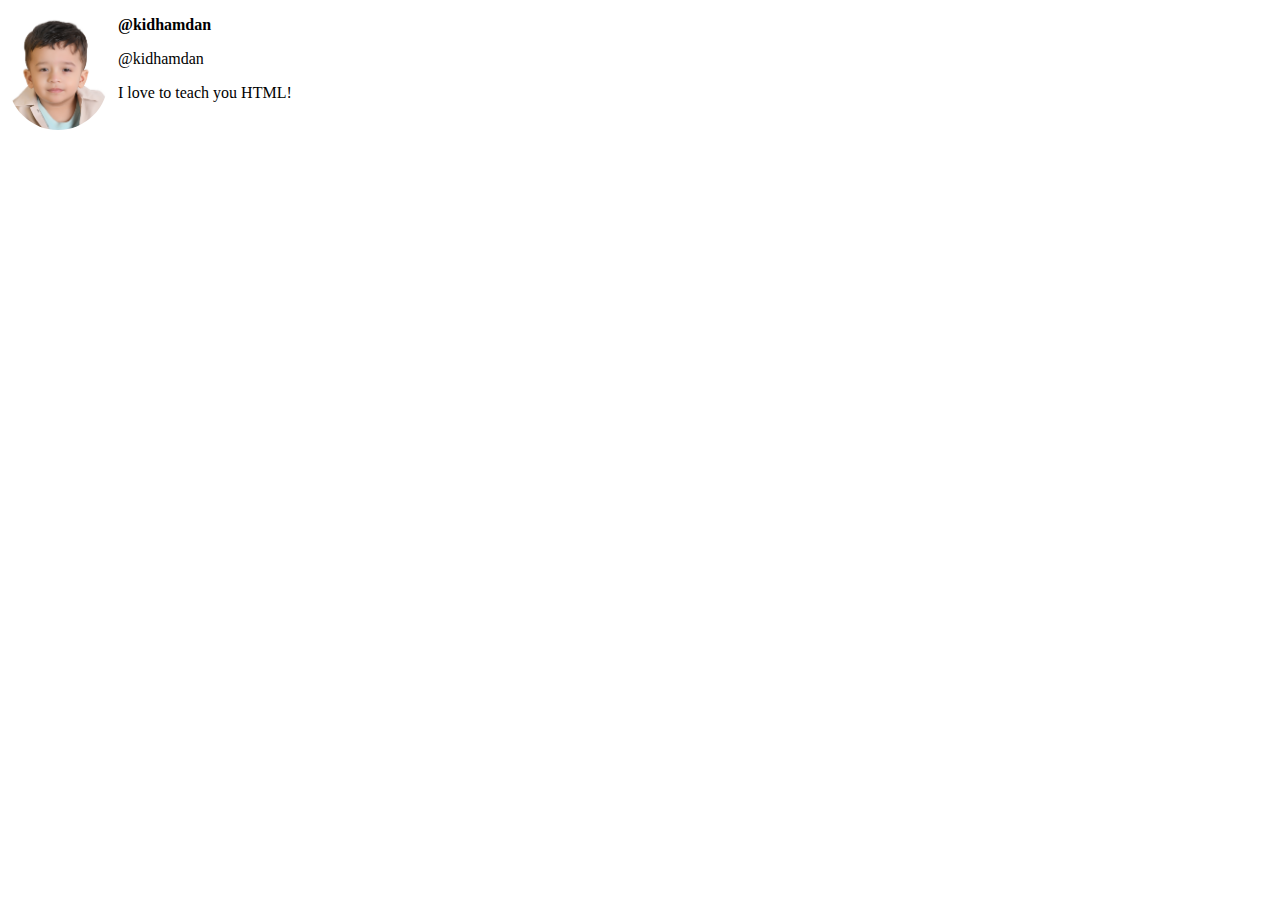
<file: HTML PROGRAMS/index.html>
<!DOCTYPE html>
<html lang="en">
<head>
    <meta charset="UTF-8">
    <meta name="viewport" content="width=<device-width>, initial-scale=1.0">
    <title>Eram's website </title>
    <style>
        img {
            width: 100px;
            border-radius: 50px;
            float: left;
            margin-right: 10px;
        }
        .username {
            font-weight: bold;
        }
    </style>
</head>
<body>
    <img src="images/hamdan pics.jpg">
    <p class ="username">@kidhamdan</p>
    <p> @kidhamdan</p>
    <p> I love to teach you HTML!</p>
</body>
</html>
</file>
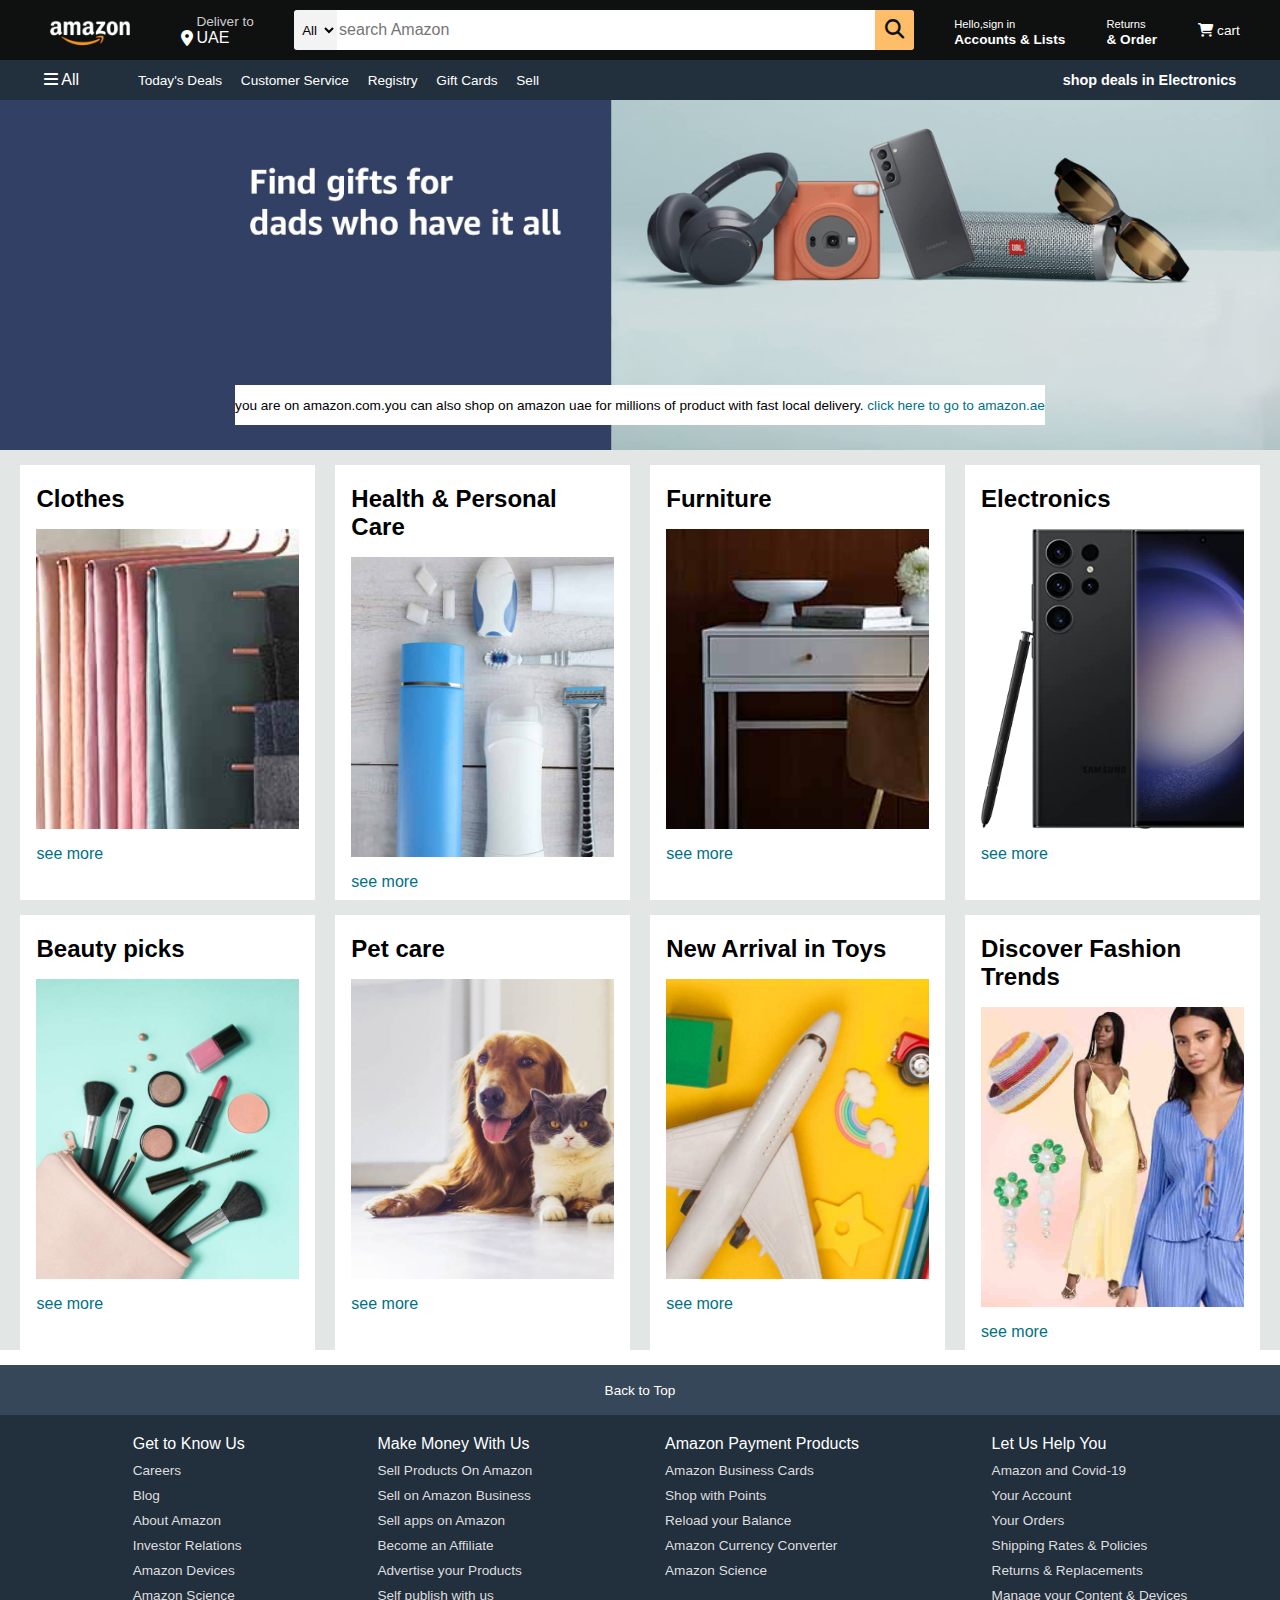
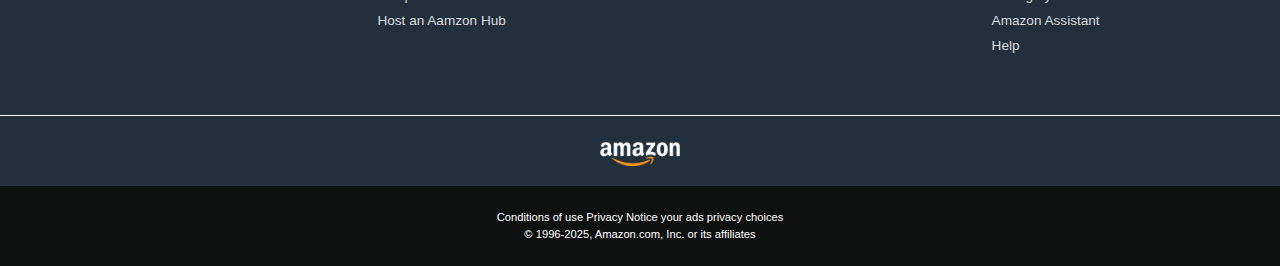
<file: HTML PROGRAMS/Amazon/index.html>
<!DOCTYPE html>
<html lang="en">
<head>
    <meta charset="UTF-8">
    <meta name="viewport" content="width=device-width, initial-scale=1.0">
    <title>Amazon</title>
    <link rel="stylesheet" href="https://cdnjs.cloudflare.com/ajax/libs/font-awesome/6.7.2/css/all.min.css">
    <link rel="stylesheet" href="style.css"> 
</head>
<body>
  <header>
    <div class="navbar">
        <div class="nav-logo border">
            <div class="logo"> </div>
         </div>
         <div class="nav-address border">
            <p class="add-first">Deliver to</p>
            <div class="add-icon">
                <i class="fa-solid fa-location-dot"></i>
                <p class="add-sec">UAE</p>
            </div>
         </div>
         <div class="nav-search">
            <select class="search-select">
                <option>All</option>
            </select>
            <input placeholder="search Amazon" class="search-input">
            <div class="search-icon">
                <i class="fa-solid fa-magnifying-glass"></i>
            </div>
         </div>
         <div class="nav-signin border">
            <p><span>Hello,sign in</span></p>
            <p class="nav-second">Accounts & Lists</p>
         </div>
         <div class="nav-returns border">
            <p><span>Returns</span></p>
            <p class="nav-second"> & Order</p>
    </div>
    <div class="nav-cart border">
        <i class="fa-solid fa-cart-shopping"></i>
        cart
    </div>
    </div>
    <div class="panel">
        <div class="panel-all">
            <i class="fa-solid fa-bars"></i>
            All
        </div>
    <div class="panel-ops">
<p> Today's Deals</p>
<p>Customer Service</p>
<p>Registry</p>
<p>Gift Cards</p>
<p>Sell</p>
    </div>
    <div class="panel-Deals">
        shop deals in Electronics
    </div>
    </div>
  </header>  
  <div class="hero-section">
    <div class="hero-message">
        <p>you are on amazon.com.you can also shop on amazon uae for millions of product with fast local delivery. <a>
            click here to go to amazon.ae</a></p>
        
    </div>
  </div>
  <div class="shop-section">
    <div class="box">
        <div class="box-content">
        <h2>Clothes</h2>
        <div class="box-img" style="background-image: url('box1_image.jpg');"></div>
        <p>see more</p></div>
    </div>
    <div class="box">
        <div class="box-content">
            <h2>Health & Personal Care</h2>
            <div class="box-img" style="background-image: url('box2_image.jpg');"></div>
            <p>see more</p></div>
    </div>
    <div class="box">
        <div class="box-content">
            <h2>Furniture</h2>
            <div class="box-img" style="background-image: url('box3_image.jpg');"></div>
            <p>see more</p></div>
    </div>
    <div class="box4 box">
        <div class="box-content">
            <h2>Electronics</h2>
            <div class="box-img" style="background-image: url('box4_image.jpg');"></div>
            <p>see more</p></div>
    </div>
    <div class="box">
        <div class="box-content">
        <h2>Beauty picks</h2>
        <div class="box-img" style="background-image: url('box5_image.jpg');"></div>
        <p>see more</p></div>
    </div>
    <div class="box">
        <div class="box-content">
            <h2>Pet care</h2>
            <div class="box-img" style="background-image: url('box6_image.jpg');"></div>
            <p>see more</p></div>
    </div>
    <div class="box">
        <div class="box-content">
            <h2>New Arrival in Toys</h2>
            <div class="box-img" style="background-image: url('box7_image.jpg');"></div>
            <p>see more</p></div>
    </div>
    <div class="box">
        <div class="box-content">
            <h2>Discover Fashion Trends</h2>
            <div class="box-img" style="background-image: url('box8_image.jpg');"></div>
            <p>see more</p>
        </div>
    </div>

  </div>
  <footer>
    <div class="foot-panel1">
        Back to Top
    </div>
    <div class="foot-panel2">
        <ul>
            <p>Get to Know Us</p>
            <a>Careers</a>
            <a>Blog</a>
            <a>About Amazon</a>
            <a>Investor Relations</a>
            <a>Amazon Devices</a>
            <a>Amazon Science</a>
        </ul>
        <ul>
            <p>Make Money With Us</p>
            <a>Sell Products On Amazon</a>
            <a>Sell on Amazon Business</a>
            <a>Sell apps on Amazon</a>
            <a>Become an Affiliate</a>
            <a>Advertise your Products</a>
            <a>Self publish with us</a>
            <a>Host an Aamzon Hub</a>
        </ul>
        <ul>
            <p>Amazon Payment Products</p>
            <a>Amazon Business Cards</a>
            <a>Shop with Points</a>
            <a>Reload your Balance</a>
            <a>Amazon Currency Converter</a>
            <a>Amazon Science</a>
        </ul>
        <ul>
            <p>Let Us Help You</p>
            <a>Amazon and Covid-19</a>
            <a>Your Account</a>
            <a>Your Orders</a>
            <a>Shipping Rates & Policies</a>
            <a>Returns & Replacements</a>
            <a>Manage your Content & Devices</a>
            <a>Amazon Assistant</a>
            <a>Help</a>
        </ul>
    </div>
    <div class="foot-panel3">
        <div class="logo"></div>
    </div>
    <div class="foot-panel4">
        <div class="pages"> 
            <a>Conditions of use</a>
            <a>Privacy Notice</a>
            <a>your ads privacy choices</a>
        </div>
        <div class="copyright">
            © 1996-2025, Amazon.com, Inc. or its affiliates
        </div>
    </div>
  </footer>
</body>
</html>
</file>
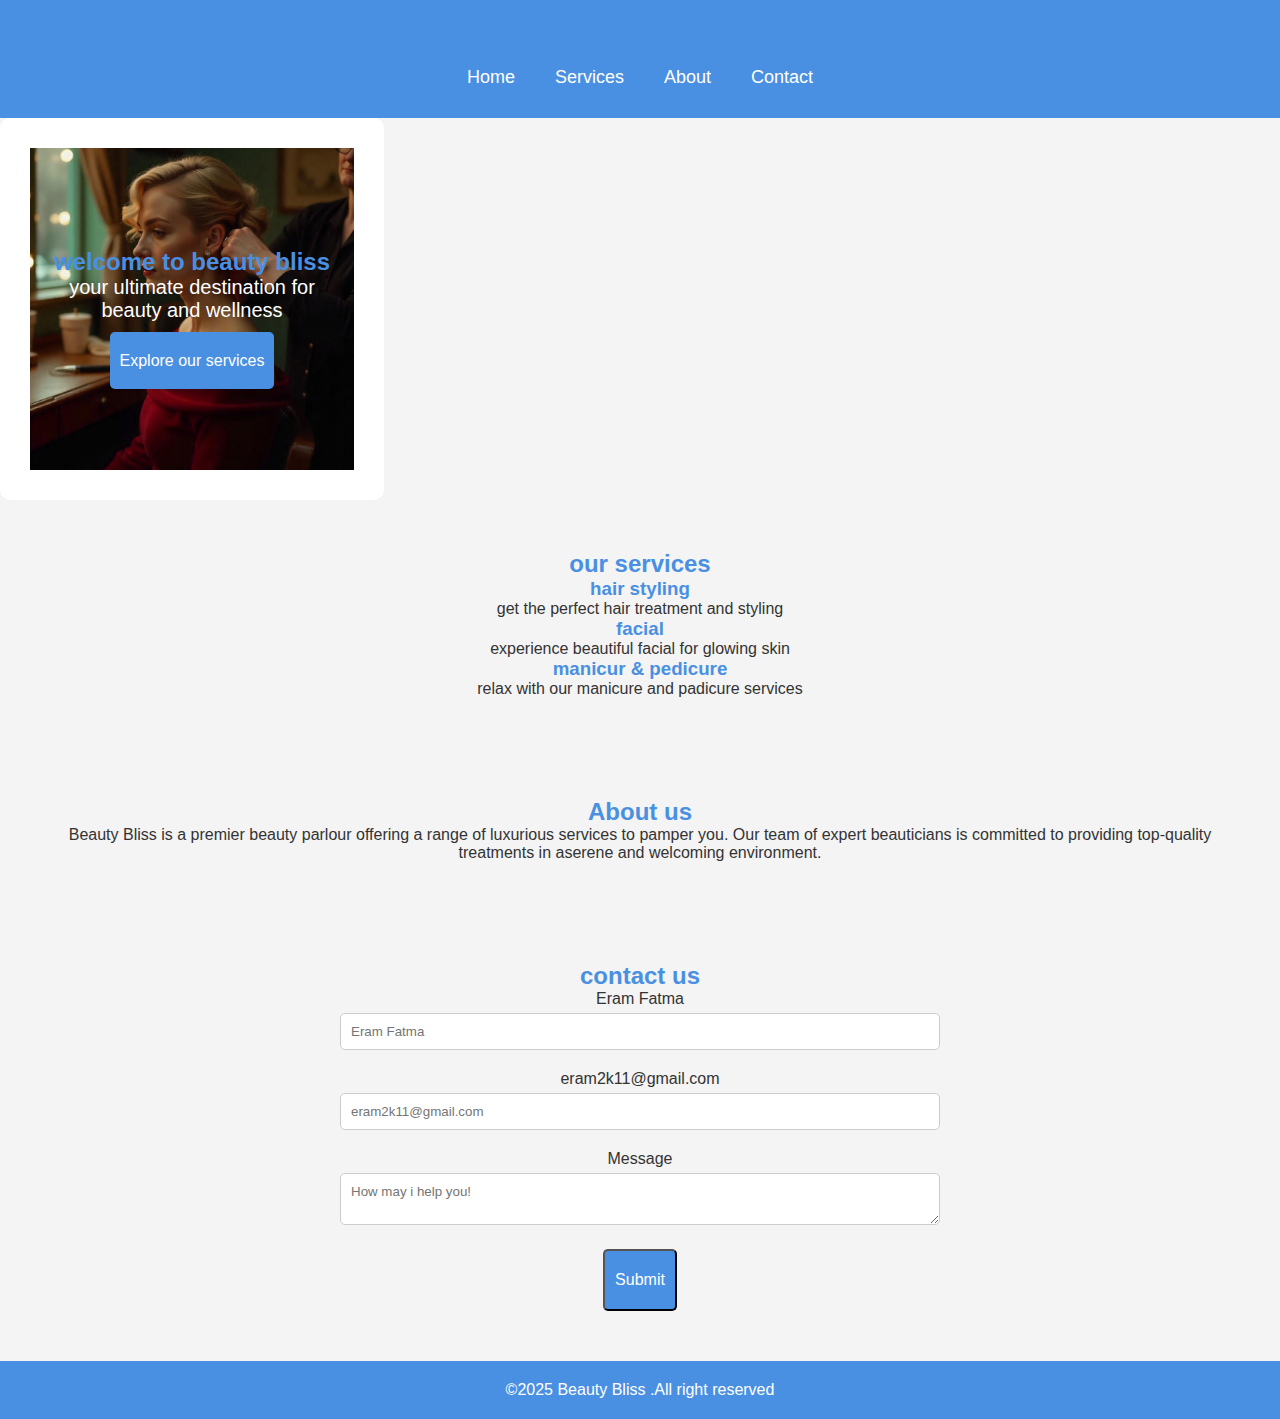
<file: HTML PROGRAMS/beautyparlour.html/index.html>
<!DOCTYPE html>
<html lang="en">
<head>
    <meta charset="UTF-8">
    <meta name="viewport" content="width=device-width, initial-scale=1.0">
    <title>Beauty Parlour</title>
    <link rel="stylesheet" href="style.css">
</head>
<body>
    <header>
        <div class="logo">
            <h1>Beauty Bliss</h1>
        </div>
        <nav>
            <ul>
                <li><a href="Home">Home</a></li>
                <li><a href="Services">Services</a></li>
                <li><a href="About">About</a></li>
                <li><a href="Contact">Contact</a></li>
            </ul>
        </nav>
    </header>
    <section id = "services">
        <div class="hero">
            <h2>welcome to beauty bliss</h2>
            <p>your ultimate destination for beauty and wellness</p>
            <a href="services" class="btn">Explore our services</a>
        </div>
    </section>
    <section id="Services">
        <div class="container">
            <h2>our services</h2>
            <div class="services">
                <h3>hair styling</h3>
                <p>get the perfect hair treatment and styling</p>
            </div>
            <div class="service">
                <h3>facial</h3>
                <p>experience beautiful facial for glowing skin</p>
            </div>
            <div class="service">
                <h3>manicur & pedicure</h3>
                <p>relax with our manicure and padicure services</p>
            </div>
        </div>
    </section>
    <section id="About">
        <div class="container">
            <h2>About us</h2>
 <p>Beauty Bliss is a premier beauty parlour offering a range of luxurious services to pamper you. Our team
 of expert beauticians is committed to providing top-quality treatments in aserene and welcoming environment.</p>

        </div>

</section>
<section id="contact">
    <div class="container">
        <h2>contact us</h2>
        <form>
            <label for ="name">Eram Fatma</label>
            <input type="text" id="name" name="name" placeholder="Eram Fatma" required>

            <label for="email">eram2k11@gmail.com</label>
            <input type="email" id="email" name="name" placeholder="eram2k11@gmail.com" required>

            <label for="message">Message</label>
            <textarea type="message" id="message" name="message" placeholder="How may i help you!" required></textarea>

            <button type  = "submit" class="btn">Submit</button>
        </form>
    </div>
</section>
<footer>
    <p>&copy;2025 Beauty Bliss .All right reserved</p>
</footer>

</body>
</html>
</file>
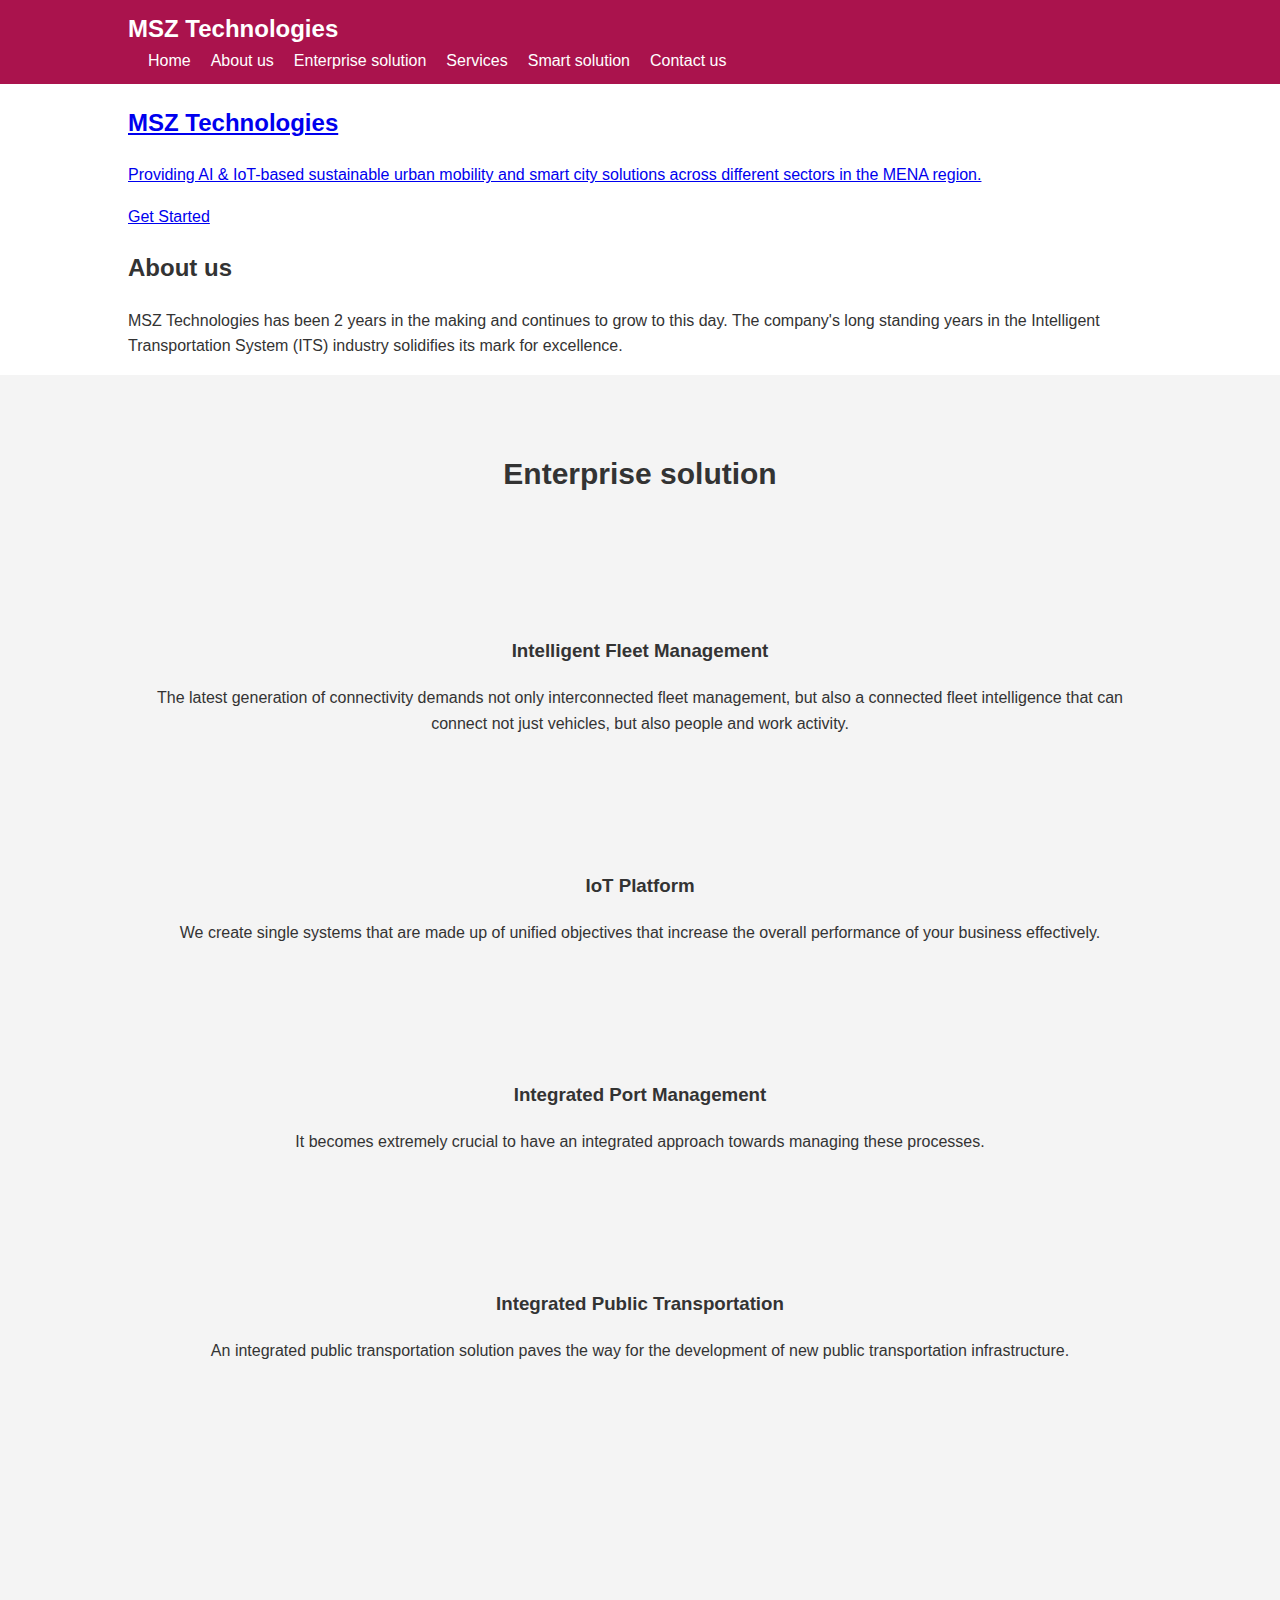
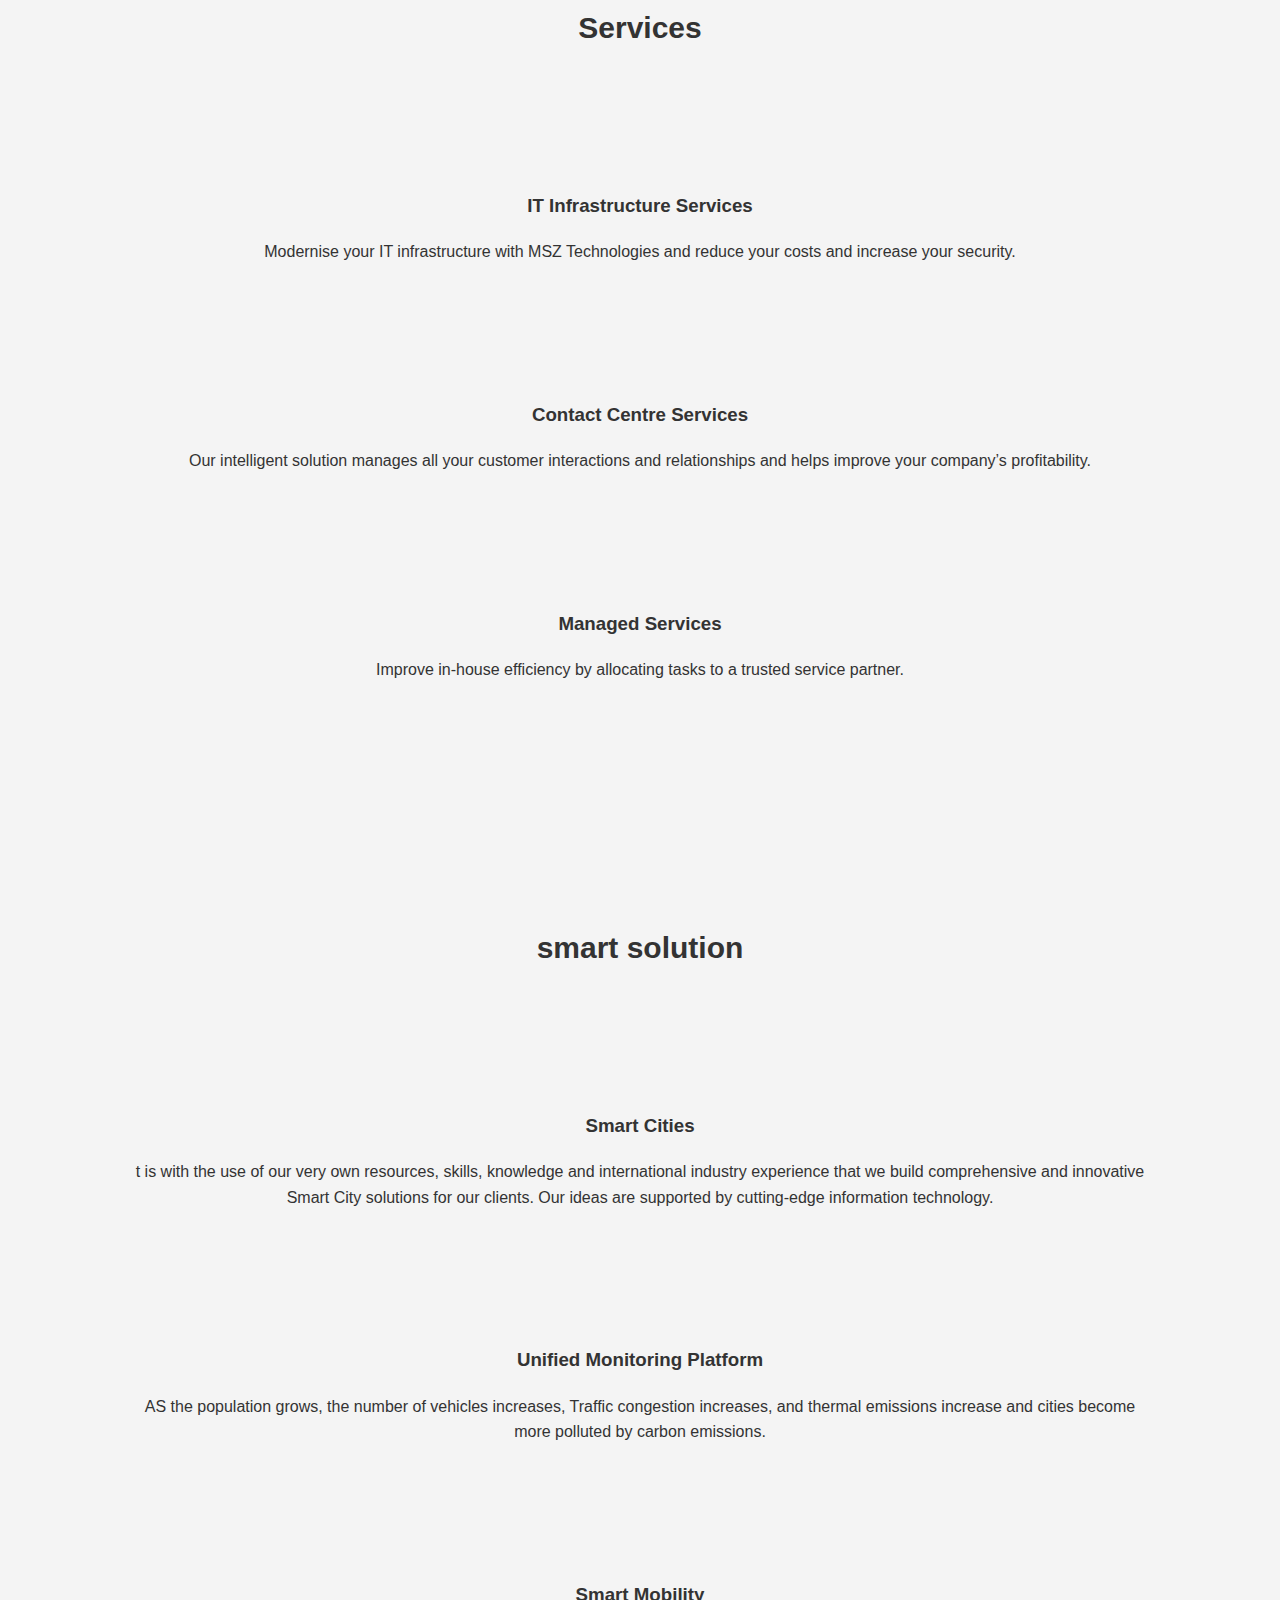
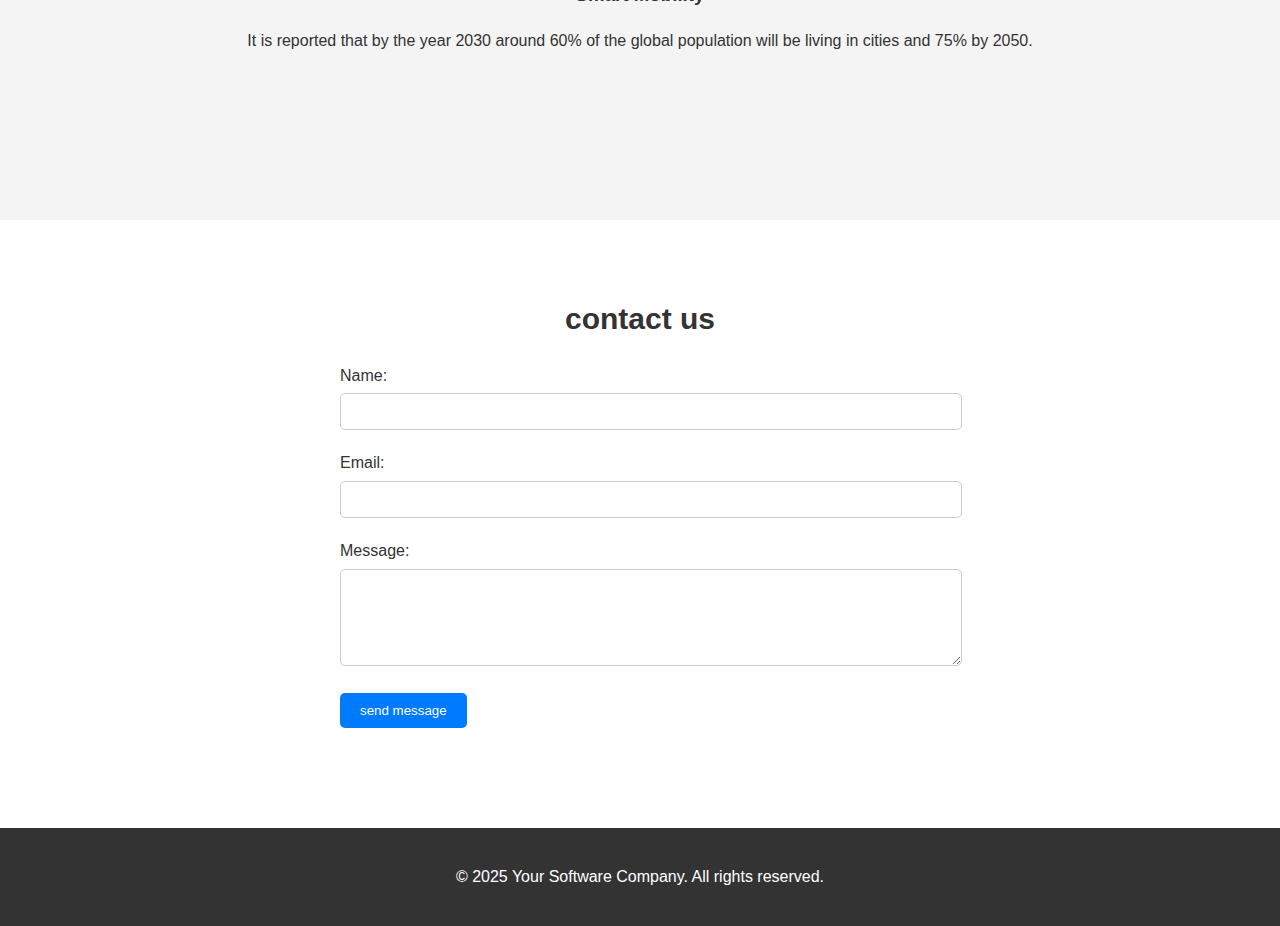
<file: HTML PROGRAMS/firstproject.html>
<!DOCTYPE html>
<html lang="en">
<head>
    <meta charset="UTF-8">
    <meta name="viewport" content="width=device-width, initial-scale=1.0">
    <title>MSZ Technologies</title>
    <link rel="stylesheet" href="style.css">
</head>
<body>
    <!--Header section-->
    <header>
        <div class="container">
            <h1>MSZ Technologies</h1>
            <nav>
                <ul>
                    <li> <a href="#Home">Home</a></li>
                    <li><a href="#About us"</a>About us</li>
                    <li><a href="#Enterprise solution"</a>Enterprise solution</li>
                    <li><a href="#Services"</a>Services</li>
                    <li><a href="Smart solution"</a>Smart solution</li>
                    <li><a href="Contact us"</a>Contact us</li>
                    
                </ul>
            </nav>
        </div>
    </header>
    <!--Hero section-->
    <section id=" Home" class="Hero">
        <div class="container">
            <h2>MSZ Technologies</h2>
            <p>Providing AI & IoT-based sustainable urban mobility and smart city solutions 
                across different sectors in the MENA region.</p>
            <a href="#Contact" class="btn">Get Started</a>
        </div>
    </section>
    <!--About us section-->

    <section id ="About" class="About">
        <div class="container">
            <h2>About us</h2>
 <p>MSZ Technologies has been 2 years in the making and continues to grow to this day. The company's long
standing years in the Intelligent Transportation System (ITS) industry solidifies its mark for excellence.</p>
        </div>
    </section>
    <!--Enterprise solution-->

    <section id="solution" class="solution">
        <div class="container">
            <h2>Enterprise solution</h2>
            <div class="solution list">
                <div class="solution item">
                    <h3>Intelligent Fleet Management</h3>
 <p>The latest generation of connectivity demands not only interconnected fleet management, but also a 
 connected fleet intelligence that can connect not just vehicles, but also people and work activity.</p>
</div>
<div class="solution item">
 <h3>IoT Platform</h3>
 <p>We create single systems that are made up of unified objectives that increase the overall performance of
your business effectively.</p>
 </div>
 <div class="solution item">
    <h3>Integrated Port Management</h3>
    <p>It becomes extremely crucial to have an integrated approach towards managing these processes.</p>
 </div>
 <div class="solution item">
    <h3>Integrated Public Transportation</h3>
    <p>An integrated public transportation solution paves the way for the development of new public transportation 
    infrastructure.</p>
 </div>
 </div>
 </div>
</section>
<!--services-->

<section id="services" class="services">
    <div class="container">
        <h2>Services</h2>
        <div class="services list">
            <div class="services list">
                <h3>IT Infrastructure Services</h3>
                <p>Modernise your IT infrastructure with MSZ Technologies and reduce your costs and increase your security.</p>
            </div>
<div class="services list">
    <h3>Contact Centre Services</h3>
    <p>Our intelligent solution manages all your customer interactions and relationships and helps improve your
    company’s profitability.</p>
    </div>
<div class="services list">
    <h3>Managed Services</h3>
    <p>Improve in-house efficiency by allocating tasks to a trusted service partner.</p>
</div>
 </div>
 </div>
</section>
<!--smart solution-->
<section id="smart solution" class="smart solution">
    <div class="container">
    <h2>smart solution</h2>
    <div class="smart solution">
    <div class="smart solution">
    <h3>Smart Cities</h3>
<p>t is with the use of our very own resources, skills, knowledge and international industry experience that
we build comprehensive and innovative Smart City solutions for our clients. Our ideas are supported by 
cutting-edge information technology.</p>
</div>
<div class="smart solution">
<h3>Unified Monitoring Platform</h3>
<p>AS the population grows, the number of vehicles increases, Traffic congestion increases, and thermal emissions
     increase and cities become more polluted by carbon emissions.</p>
</div>
<div class="smart solution">
<h3>Smart Mobility</h3>
<p>It is reported that by the year 2030 around 60% of the global population will be living in cities and 75% 
by 2050.</p>
</div>
 </div>
</div>
</section>
<!--contact section-->
<section id="contact" class="contact">
<div class="container">
    <h2>contact us</h2>
    <form action="#" method="post">
    <label for="name" >Name:</label>
    <input type="text" id = "name" name ="name" required>
        
    <label for="Email" >Email:</label>
    <input type="Email" id="Email" name = "Email" required>

    <label for="Message">Message:</label>
    <textarea id ="Message"  name="Message" rows="5" required></textarea>

    <button type="submit" class="btn" >send message</button>

    </form>
</div>
</section>
<!--footer-->
<footer>
    <div class="container">
        <p>&copy; 2025 Your Software Company. All rights reserved.</p>
    </div>
</footer>

</body>
</html>
</file>
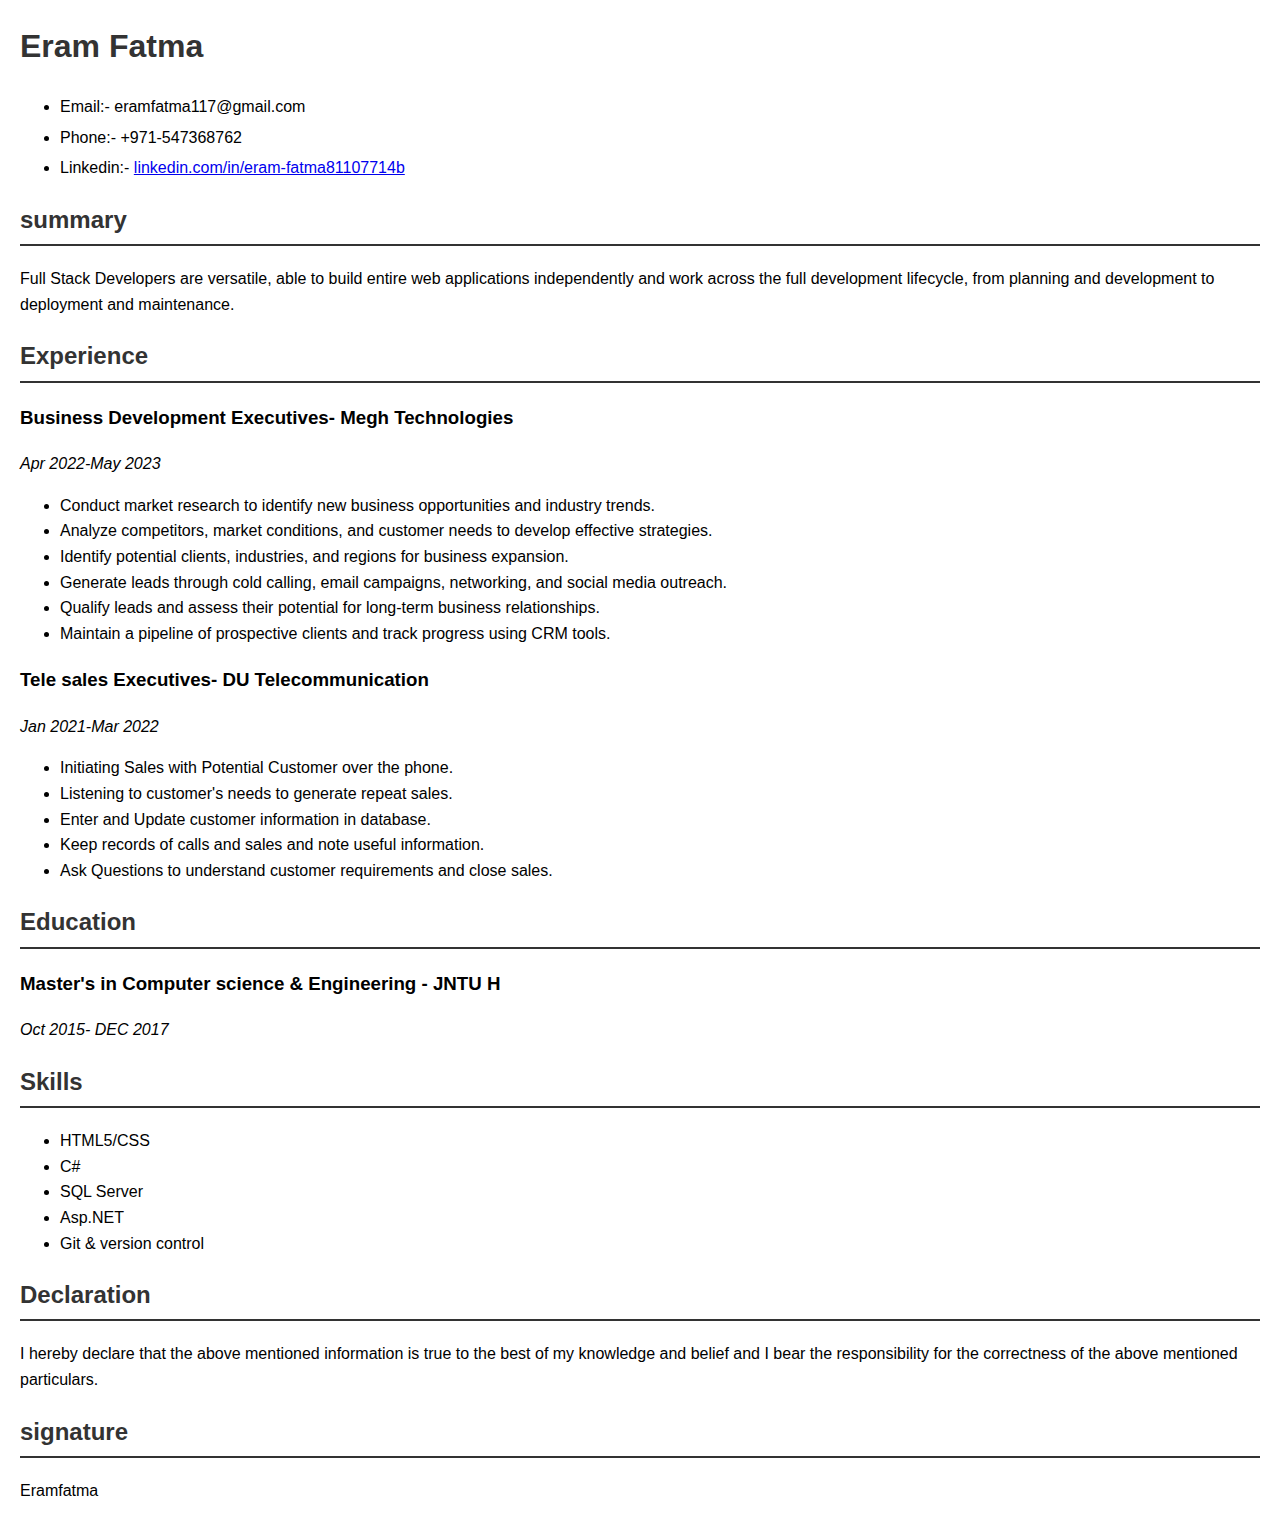
<file: HTML PROGRAMS/Resume.html>
<!DOCTYPE html>
<html lang="en">
<head>
    <meta charset="UTF-8">
    <meta name="viewport" content="width=device-width, initial-scale=1.0">
    <title>My Resume</title>
    <style>
        body {
            font-family: Arial, sans-serif;
            line-height: 1.6;
            margin: 20px;
        }
        h1,h2 {
            color:#333;
        }
        .section {
                margin-bottom: 20px;
        }
        .section h2 {
            border-bottom: 2px solid #333;
            padding-bottom: 5px;
        }
        .contact-info li  {
            margin-bottom: 5px;
        }
        .skill-lest   {
            columns: 2;
            -webkit-columns:2;
            -moz-columns:2;
        }

 </style>
</head>
<body>
    <header>
        <h1>Eram Fatma</h1>
            <ul class = "contact-info">
            <li>Email:- eramfatma117@gmail.com</li>
            <li>Phone:- +971-547368762</li>
            <li>Linkedin:- <a href="https://www.linkedin.com/in/eram-fatma-81107714b">linkedin.com/in/eram-fatma81107714b</a> </li>
            </ul>
    </header>
    <section class ="section">
        <h2>summary</h2>
        <p>
            Full Stack Developers are versatile, able to build entire web applications independently and work across the full development lifecycle, 
            from planning and development to deployment and maintenance.  
        </p>
    </section>
    <section class="section">
        <h2>Experience</h2>
        <h3>Business Development Executives- Megh Technologies</h3>
        <p><em>Apr 2022-May 2023</em></p>
        <ul>
            <li>Conduct market research to identify new business opportunities and industry trends.</li>
            <li>Analyze competitors, market conditions, and customer needs to develop effective strategies.</li>
            <li>Identify potential clients, industries, and regions for business expansion.</li>
            <li>Generate leads through cold calling, email campaigns, networking, and social media outreach.</li>
            <li>Qualify leads and assess their potential for long-term business relationships.</li>
            <li>Maintain a pipeline of prospective clients and track progress using CRM tools.</li>
        </ul>
        <h3>Tele sales Executives- DU Telecommunication</h3>
        <p><em>Jan 2021-Mar 2022</em></p>
        <ul>
            <li>Initiating Sales with Potential Customer over the phone.</li>
            <li>Listening to customer's needs to generate repeat sales.</li>
            <li>Enter and Update customer information in database.</li>
            <li>Keep records of calls and sales and note useful information.</li>
            <li>Ask Questions to understand customer requirements and close sales.</li>
        </ul>
    </section>
    <section class = "section">
        <h2>Education</h2>
        <h3>Master's in Computer science & Engineering - JNTU H </h3>
        <p><em>Oct 2015- DEC 2017</em></p>
    </section>
    <section class = "section">
        <h2>Skills</h2>
        <ul class="Skills-list">
            <li>HTML5/CSS</li>
            <li>C#</li>
            <li>SQL Server</li>
            <li>Asp.NET</li>
            <li>Git & version control</li>
        </ul>
    </section>
    <section class="section">
        <h2>Declaration</h2>
        <p>I hereby declare that the above mentioned information is true to the best of my
            knowledge and belief and I bear the responsibility for the correctness of the above
            mentioned particulars.</p>
    </section>
    <section class="section">
        <h2>signature</h2>
        <p>Eramfatma</p>
    </section>
</body>
</html>
</file>
<file: HTML PROGRAMS/Amazon/style.css>
* {
    margin: 0;
    font-family: Arial;
    border:border-box;
}
.navbar {
    height:60px;
    background-color: #0f1111;
    color: white;
    display: flex;
    align-items: center;
    justify-content: space-evenly;
    
}
.nav-logo {
    height:50px;
    width: 100px;
}

.logo {
    background-image: url("amazon_logo.jpg");
    background-size: cover;
    height: 50px;
    width: 100%;

}
.border {
    border: 1.5px solid transparent;
}
.border:hover {
    border: 1.5px solid white;
}
/** box2 **/
.add-first {
color: #cccccc;
font-size: 0.85rem;
margin-left: 15px;
}

.add-sec {
font-size: 1rem;
margin-left: 3px;
}

.add-icon {
    display:flex;
    align-items: center;
}

/** box3 **/

.nav-search {
    display: flex;
    justify-content: space-evenly;
    background-color: pink;
    width: 620px;
    height: 40px;
    border-radius: 3px;
}

.search-select {
    background-color: #f3f3f3;
    width: 50px;
    text-align: center;
    border-top-left-radius: 4px;
    border-bottom-left-radius: 4px;
    border: none;
}

.search-input {
    width: 100%;
    font-size: 1rem;
    border: none;
}

.search-icon {
      width: 45px;
      display: flex;
      justify-content: center;
      align-items: center;
      font-size: 1.2rem;
      background-color: #febd68;
      border-top-right-radius: 4px;
      border-bottom-right-radius: 4px;
color: #0f1111;
}

.nav-search:hover {
    border: 2px solid orange;
}

/**box4 **/

span {
font-size: 0.7rem;
}

.nav-second {
    font-size: 0.85rem;
    font-weight: 700;
}

/** box5 **/

.nav-class i {
font-size: 30px;
}

.nav-cart {
    font-size: 0.85rem;
    font-weight: 700px;
}

/** panel **/

.panel {
    height: 40px;
    background-color: #222f3d;
    display: flex;
    color: white;
    align-items: center;
    justify-content: space-evenly;
}
.panel-ops p {
    display: inline;
    margin-left: 15px;
}

.panel-ops {
    width: 70%;
    font-size: 0.85rem;
}

.panel-Deals {
    font-size: 0.9rem;
    font-weight: 700;
}

/** hero section**/

.hero-section {
    background-image: url("hero_image.jpg");
    background-size: cover;
    height: 350px;
    display: flex;
    justify-content: center;
    align-items: flex-end;
}
.hero-message {
background-color: white;
color: black;
height: 40px;
display: flex;
align-items: center;
justify-content: center;
font-size: 0.85rem;
margin-bottom: 25px;
}

.hero-message  a {
    color: #007185;
}

/** shop-section **/

.shop-section {
    display: flex;
    flex-wrap: wrap;
    justify-content: space-evenly;
    background-color: #e2e7e6;
}

.box {
   /* border: 2px solid black; */
height: 400px;
width: 23%;
background-color: white;
padding: 20px 0px 15px;
margin-top: 15px;
}

.box-img {
    height: 300px;
    background-size: cover;
    margin-top: 1rem;
    margin-bottom: 1rem;
}

.box-content {
    margin-left: 1rem;
    margin-right: 1rem;
}

.box-content p {
    color: #007185;
}

/** footer **/

footer {
margin-top: 15px;
}
.foot-panel1 {
    background-color: #37475a;
    color: white;
    height: 50px;
    display: flex;
    justify-content: center;
    align-items: center;
    font-size: 0.85rem;
}

.foot-panel2 {
    background-color: #222f3d;
    color: white;
    height: 300px;
    display: flex;
    justify-content: space-evenly;
}

ul {
    margin-top: 20px;
}

ul a {
    display: block;
    font-size: 0.85rem;
    margin-top: 10px;
    color: #dddddd;
}
.foot-panel3 {
    background-color: #222f3d;
    color: white;
    border-top: 0.5px solid white;
    height: 70px;
    display: flex;
    justify-content: center;
    align-items: center;
}

.logo {
    background-image: url("amazon_logo.jpg");
    background-size: cover;
    height: 50px;
    width: 100px;
}
.foot-panel4 {
background-color: #0f1111;
color: white;
height: 80px;
font-size: 0.7rem;
text-align: center;
}

.pages {
font-size: 0.7rem;
text-align: center;
padding-top: 25px;
}

.copyright {
padding-top: 5px;
font-size: 0.7rem;
text-align: center;
}
</file>
<file: HTML PROGRAMS/beautyparlour.html/style.css>
/** style **/

* {
    margin:0;
    padding: 0;
    box-sizing: border-box;
    font-family: aerial,sans-serif;
}

body {
   background-color: #f4f4f4;
   color: #333; 
}

a {
text-decoration: none;
color: inherit;
}

h1,h2,h3 {
    color: #4a90e2;
}
header {
    background-color: #4a90e2;
    padding: 20px 0;
    color: white;
}

header.logo  h1 {
text-align: center;
}

nav ul {
    display: flex;
    justify-content: center;
    list-style-type: none;
    padding: 10px;
}
nav ul li {
margin: 0 20px;
}
nav ul li a {
    color: white;
    font-size: 18px;
}

section {
    padding: 50px 0;
    text-align: center;
}

.hero {
    background:url("beauty.jpg") no-repeat center center /cover;
    padding: 100px 20px;
    color: white;
}
.hero p {
    font-size: 20px;
    margin-bottom: 30px;
}
.btn {
    background-color: #4a90e2;
    color: white;
    padding: 20px 10px;
    border-radius: 5px;
    font-size: 16px;
}

.container {
    max-width: 1200px;
    margin: 0 auto;
    padding: 0 15px;
}

#services {
    background-color: white;
    padding: 30px;
    border-radius: 10px;
    box-shadow: 0 20px 10px rgba(red, green, blue, alpha);
    width: 30%;
}
#about {
    background-color: #fff;
    padding: 50px;
    box-shadow: 0 20px 10px rgba (0 , 0 , 0, 0.1);
}
form {
    max-width: 600px;
    margin:  0 auto;
}

form label {
display: block;
margin-bottom: 5px;
}

form input , form textarea {
width: 100%;
padding: 10px;
margin-bottom: 20px;
border: 1px solid #ccc;
border-radius: 5px;
}

footer {
background-color: #4a90e2;
color: white;
text-align: center;
padding: 20px;
}
</file>
<file: HTML PROGRAMS/style.css>
/* General Styles */
body {
    font-family: Arial, sans-serif;
    margin: 0;
    padding: 0;
    line-height: 1.6;
    color: #333;
  }

  .container {
    width: 80%;
    margin: 0 auto;
    max-width: 1200px;
  }

  /* Header style */

  header {
    background: #aa134d;
    color: #fff;
    padding: 10px 0;
  }

  header h1 {
    margin: 0;
    font-size: 24px;
  }

  header nav ul {
    list-style: none;
    padding: 0;
    margin: 0;
    display: flex;
  }

  header nav ul li {
    margin-left: 20px;
  }

  header nav ul li a {
    color: #fff;
    text-decoration: none;
  }

  /* Hero Section */
.hero {
    background: #007BFF;
    color: #fff;
    padding: 100px 0;
    text-align: center;
  }

  .hero h2 {
    font-size: 36px;
    margin-bottom: 10px;
  }

  .hero p {
    font-size: 18px;
    margin-bottom: 20px;
  }
  
  .hero .btn {
    background: #fff;
    color: #007BFF;
    padding: 10px 20px;
    text-decoration: none;
    border-radius: 5px;
  }

  /* About Section */
.about {
    padding: 50px 0;
    text-align: center;
  }
  
  .about h2 {
    font-size: 30px;
    margin-bottom: 20px;
  }

  /* Enterprise solution */
.solution {
    padding: 50px 0;
    background: #f4f4f4;
    text-align: center;
}
.solution h2 {
    font-size: 30px;
    margin-bottom: 20px;
}
.solution-list {
    display: flex;
    justify-content: space-between;
  }
  .solution-item {
    background: #fff;
    padding: 20px;
    border-radius: 5px;
    box-shadow: 0 0 10px rgba(0, 0, 0, 0.1);
    width: 30%;
  }

  .solution-item h3 {
    font-size: 24px;
    margin-bottom: 10px;
  }
  
  /* Services Section */
  .services {
    padding: 50px 0;
    background: #f4f4f4;
    text-align: center;
  }

  .services h2 {
    font-size: 30px;
    margin-bottom: 20px;
  }
  
  .service-list {
    display: flex;
    justify-content: space-between;
  }
  
  .service-item {
    background: #fff;
    padding: 20px;
    border-radius: 5px;
    box-shadow: 0 0 10px rgba(0, 0, 0, 0.1);
    width: 30%;
  }

  .service-item h3 {
    font-size: 24px;
    margin-bottom: 10px;
  }
  
  /* Contact Section */
  .contact {
    padding: 50px 0;
    text-align: center;
  }
  
  .contact h2 {
    font-size: 30px;
    margin-bottom: 20px;
  }

  .contact form {
    max-width: 600px;
    margin: 0 auto;
    text-align: left;
  }
  
  .contact label {
    display: block;
    margin-bottom: 5px;
  }
  
  .contact input, .contact textarea {
    width: 100%;
    padding: 10px;
    margin-bottom: 20px;
    border: 1px solid #ccc;
    border-radius: 5px;
  }
  .contact .btn {
    background: #007BFF;
    color: #fff;
    padding: 10px 20px;
    border: none;
    border-radius: 5px;
    cursor: pointer;
  }
  
  .contact .btn:hover {
    background: #0056b3;
  }

  /* Footer Styles */
footer {
    background: #333;
    color: #fff;
    text-align: center;
    padding: 20px 0;
    margin-top: 50px;
  }
</file>
